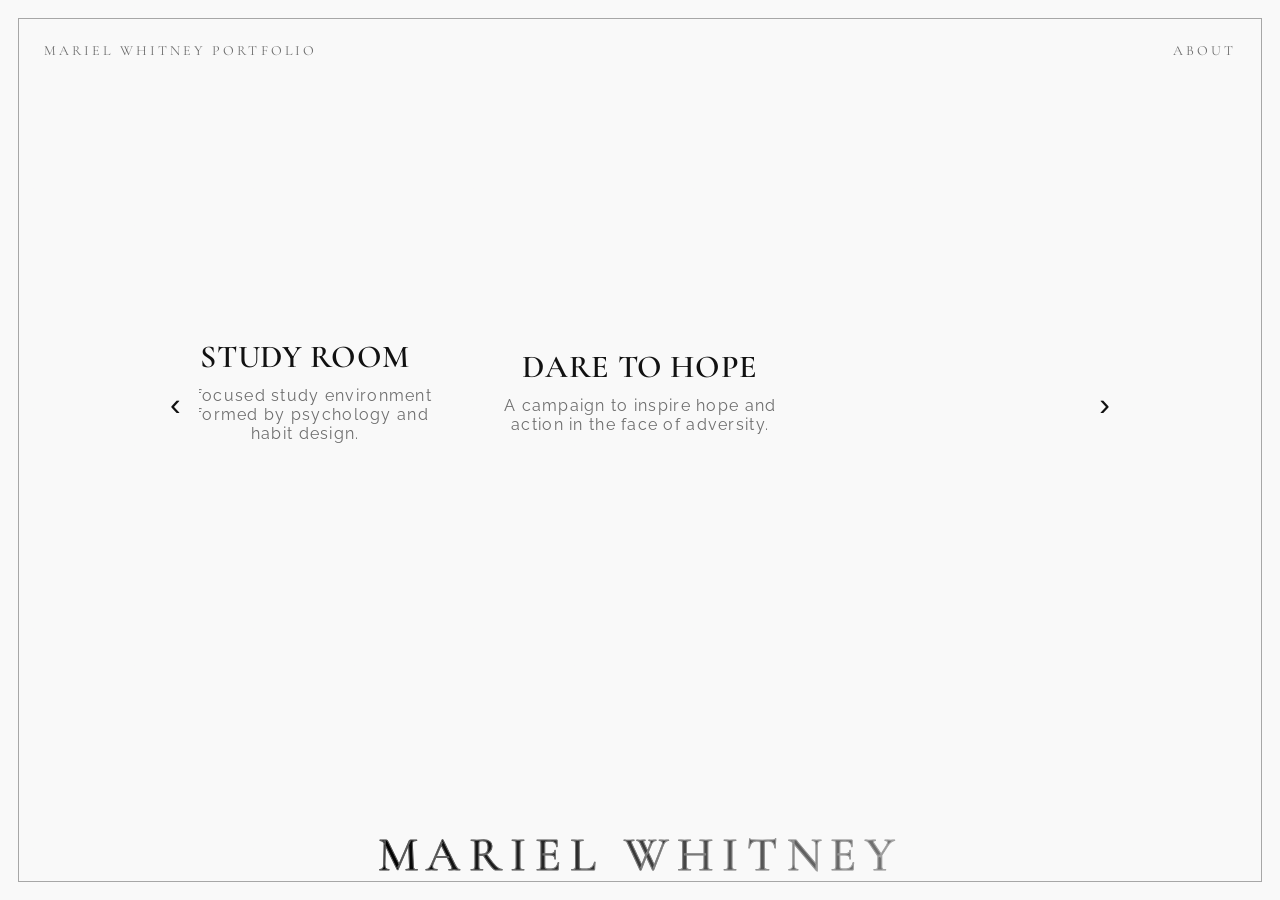
<file: index.html>
<!DOCTYPE html>
<html lang="en">
  <head>
    <meta charset="utf-8" />
    <meta name="viewport" content="width=device-width, initial-scale=1" />
    <link rel="preconnect" href="https://fonts.googleapis.com" />
    <link rel="preconnect" href="https://fonts.gstatic.com" crossorigin />
    <link
      href="https://fonts.googleapis.com/css2?family=Cormorant+Garamond:wght@400;500;600;700&family=Plus+Jakarta+Sans:wght@200;300;400;500;600&display=swap"
      rel="stylesheet"
    />
    <link rel="stylesheet" href="styles.css" />
    <title>Mariel — Portfolio</title>
    <style>
      :root {
        --bg: #fff;
        --fg: #111111;
        --muted: rgba(17, 17, 17, 0.6);
        --line: rgba(17, 17, 17, 0.2);
        --accent: #dfdfdf; 
        --font: ui-sans-serif, system-ui, -apple-system, Segoe UI, Roboto,
          Helvetica, Arial, "Apple Color Emoji", "Segoe UI Emoji";
      }
      * {
        box-sizing: border-box;
      }
      html,
      body {
        height: 100%;
      }
      body {
        margin: 0;
        background: var(--bg);
        color: var(--fg);
        overflow: hidden;
      }
      .bg {
        position: fixed;
        inset: 0;
        z-index: 0;
        overflow: hidden;
        height: 100vh;
      }
      .bg::after {
        content: "";
        position: absolute;
        inset: 0;
        pointer-events: none;
      }
      .bg-layer {
        position: absolute;
        inset: -4%;
        background-color: var(--bg);
        background-size: cover;
        background-position: center;
        transform: scale(1.03);
        opacity: 0;
        transition: opacity 550ms ease;
        will-change: transform, opacity;
        animation: breathe 7.5s ease-in-out infinite;
      }
      .bg-layer.is-visible {
        opacity: 1;
        filter: grayscale(10) contrast(0.95) brightness(1);
      }
      .bg-video {
        position: absolute;
        top: 50%;
        left: 50%;
        width: 100vw;
        height: 100vh;
        transform: translate(-50%, -50%) scale(1.12);
        object-fit: cover;
        filter: grayscale(10) contrast(.8) brightness(.8);
        opacity: 0;
        transition: opacity 550ms ease;
        pointer-events: none;
      }
      .bg-video.is-visible {
        opacity: 1;
      }
      @keyframes breathe {
        0% {
          transform: scale(1.03);
        }
        50% {
          transform: scale(1.08);
        }
        100% {
          transform: scale(1.03);
        }
      }
      @media (prefers-reduced-motion: reduce) {
        .bg-layer {
          animation: none;
        }
        .bg-layer {
          transition: none;
        }
      }
      .wrap {
        position: relative;
        z-index: 1;
        height: 100%;
        display: flex;
        flex-direction: column;
        padding: 26px 28px 18px;
        gap: 18px;
      }
      .left-meta {
        display: flex;
        flex-direction: column;
        gap: 8px;
        max-width: 820px;
      }
      .kicker {
        margin: 1rem;
        font-size: 12px;
        letter-spacing: 0.22em;
        text-transform: uppercase;
        color: var(--muted);
      }
      h1 {
        margin: 0;
        font-size: 22px;
        font-weight: 550;
        letter-spacing: 0.01em;
        line-height: 1.2;
      }
      .sub {
        margin: 0;
        color: var(--muted);
        max-width: 70ch;
        font-size: 14px;
        line-height: 1.6;
      }
      .about-btn {
        margin: 1rem;
        font-size: 12px;
        letter-spacing: 0.22em;
        text-transform: uppercase;
        color: var(--muted);
        text-decoration: none;
      }
      .about-btn:hover {
        color: rgba(17, 17, 17, 0.06);
      }
      main {
        flex: 1;
        display: flex;
        align-items: center;
        justify-content: flex-start;
        min-height: 0;
        padding-bottom: 100px;
      }
      .projects {
        width: min(960px, 100%);
        margin: 0 auto;
        padding: 32px 0;
      }
      .index-project-carousel {
        display: flex;
        align-items: center;
        justify-content: center;
      }
      .index-project-track {
        width: min(960px, 100%);
        margin: 0 auto;
        overflow-x: auto;
        overflow-y: hidden;
        scroll-snap-type: x mandatory;
        scroll-behavior: smooth;
        touch-action: pan-x;
      }
      .index-project-list {
        display: flex;
        width: 100%;
        gap: var(--index-project-gap, 10px);
        will-change: scroll-position;
        justify-content: flex-start;
         width: max-content;
      }
      .index-project {
        flex: 0 0 325px;
        min-height: 240px;
        padding: 35px 0px;
        display: flex;
        flex-direction: column;
        justify-content: center;
        text-decoration: none;
        color: inherit;
        border-left: 2px solid transparent;
        border-right: 2px solid transparent;
        text-align: center;
        transition: color 200ms ease;
        scroll-snap-align: center;
      }
      .index-project-title {
        font-family: "Cormorant Garamond", serif;
        font-weight: 600;
        font-size: 2rem;
        letter-spacing: 0.02em;
        margin: 0;
        text-decoration:none;
        overflow-wrap: anywhere;
        text-wrap: pretty;
        text-transform: uppercase;
        padding: 0;
      }
      .index-project-meta {
        font-size: 16px;
        letter-spacing: 0.08em;
        color: var(--muted);
        overflow-wrap: anywhere;
        text-wrap: pretty;
        padding: 0;
        margin-top: 10px;
      }
      .index-project-hint {
        margin-top: 0;
        font-size: 12px;
        font-style: italic;
        letter-spacing: 0.08em;
        color: var(--accent);
        opacity: 0;
        max-height: 0;
        overflow: hidden;
        transition: opacity 200ms ease, max-height 200ms ease;
      }
      .index-project:hover .index-project-title,
      .index-project:focus-visible .index-project-title {
        font-size: 2.1rem;
        text-decoration: none;
        text-underline-offset: 6px;
        color: #fff;
        text-shadow: 0 6px 16px rgba(0, 0, 0, 0.35);
      }
      .index-project:hover .index-project-meta,
      .index-project:focus-visible .index-project-meta {
        color: #fff;
        font-size: 17px;
        text-shadow: 0 4px 12px rgba(0, 0, 0, 0.3);
      }
      .index-project:focus-visible {
        box-shadow: 0 0 0 3px rgba(124, 92, 255, 0.35);
        border-radius: 8px;
      }
      .index-project-arrow {
        appearance: none;
        border: none;
        background: transparent;
        color: var(--fg);
        font-size: 32px;
        cursor: pointer;
        padding: 8px 10px;
        line-height: 1;
        transition: transform 150ms ease;
      }
      .index-project-arrow.is-prev {
        margin-right: 8px;
      }
      .index-project-arrow:not(.is-prev) {
        margin-left: 8px;
      }
      .index-project-arrow:hover {
        transform: translateX(4px);
      }
      .index-project-arrow.is-prev:hover {
        transform: translateX(-4px);
      }
      .index-project-arrow:focus-visible {
        outline: 2px solid rgba(124, 92, 255, 0.5);
        border-radius: 6px;
      }
      footer {
        display: flex;
        justify-content: center;
        padding-top: 6px;
        color: var(--muted);
        font-size: 12px;
        letter-spacing: 0.22em;
        text-transform: uppercase;
        user-select: none;
      }
      .brand {
       text-transform: uppercase;
        position: fixed;
        left: 50%;
        bottom: 16px;
        transform: translateX(-50%);
        font-size: 3rem;
        letter-spacing: 0.18em;
        color: rgba(17, 17, 17, 0.85);
        z-index: 2;
        font-family: "Cormorant Garamond", serif;
        font-weight: 300;
        font-style: normal;
        transition: filter 200ms ease;
      }
      .brand-link {
        color: inherit;
        text-decoration: none;
        display: inline-block;
        transition: color 200ms ease;
      }
      .brand-link:hover {
        color: var(--accent);
        font-weight: 700;
      }
      .brand-link:focus-visible {
        outline: 2px solid rgba(124, 92, 255, 0.6);
        border-radius: 6px;
        outline-offset: 4px;
      }
      .brand:hover {
        filter: invert(1);
      }
      .name-shift {
        display: inline-block;
        font-weight: 500;
        background: linear-gradient(90deg, #000, #777, #fff, #777, #000);
        background-size: 400% 100%;
        -webkit-background-clip: text;
        background-clip: text;
        color: transparent;
        -webkit-text-stroke: 1px rgba(255, 255, 255, 0.35);
        animation: nameShift 15s ease-in-out infinite;
      }
      @keyframes nameShift {
        0% {
          background-position: 0% 50%;
        }
        50% {
          background-position: 100% 50%;
        }
        100% {
          background-position: 0% 50%;
        }
      }
      @media (max-width: 640px) {
        body {
          overflow: auto;
        }
        .wrap {
          padding: 18px 16px calc(96px + env(safe-area-inset-bottom));
        }
        main {
          align-items: center;
          justify-content: center;
          padding-bottom: 0;
        }
        .index-project-carousel {
          flex-direction: column;
          gap: 14px;
          position: relative;
          height: 100%;
        }
        .index-project-track {
          width: 100%;
          overflow-x: hidden;
          overflow-y: auto;
          scroll-snap-type: y mandatory;
          touch-action: pan-y;
        }
        .index-project-arrow {
          transform: none;
        }
        .index-project-arrow.is-prev {
          transform: rotate(90deg);
          display: none;
        }
        .index-project-arrow:not(.is-prev) {
          transform: rotate(90deg);
          display: none;
        }
        .index-project-arrow:hover {
          transform: none;
        }
        .index-project-arrow.is-prev:hover {
          transform: rotate(90deg);
        }
        .index-project-arrow:not(.is-prev):hover {
          transform: rotate(90deg);
        }
        .index-project-list {
          flex-direction: column;
          gap: 0;
          width: 100%;
        }
        .index-project {
          flex: 0 0 100%;
          min-height: 180px;
          border: none;
          margin: 0 auto;
        }
        .index-project.show-hint .index-project-hint {
          opacity: 1;
          max-height: 40px;
        }
        .brand {
          font-size: clamp(2rem, 8vw, 5rem);
          letter-spacing: 0.1em;
          white-space: nowrap;
        }
        .projects {
          padding: 0;
        }
      }
      .noise {
        pointer-events: none;
        position: fixed;
        inset: 0;
        z-index: 1;
        opacity: 0.06;
        mix-blend-mode: overlay;
        background-image: url("data:image/svg+xml,%3Csvg xmlns='http://www.w3.org/2000/svg' width='220' height='220'%3E%3Cfilter id='n'%3E%3CfeTurbulence type='fractalNoise' baseFrequency='.9' numOctaves='2' stitchTiles='stitch'/%3E%3C/filter%3E%3Crect width='220' height='220' filter='url(%23n)' opacity='.55'/%3E%3C/svg%3E");
      }
      .border-frame {
        pointer-events: none;
        position: fixed;
        inset: 18px;
        border: 1.5px solid rgba(17, 17, 17, 0.35);
        z-index: 4;
        transition: border-color 200ms ease;
      }
      .border-frame.is-light {
        border-color: #ffffff;
      }
    </style>
  </head>
  <body>
    <div class="bg" aria-hidden="true">
      <div class="bg-layer is-visible" id="bgA"></div>
      <div class="bg-layer" id="bgB"></div>
      <video class="bg-video" id="bgVideo" muted playsinline loop></video>
    </div>
    <div class="noise" aria-hidden="true"></div>
    <div class="border-frame" aria-hidden="true"></div>
    <div class="wrap">
      <header>
        <a href="index.html">Mariel Whitney Portfolio</a>
        <a href="about.html">About</a>
      </header>
      <main>
        <nav class="projects" aria-label="Projects">
          <div class="index-project-carousel">
            <button
              class="index-project-arrow is-prev"
              type="button"
              id="projectsPrev"
              aria-label="Previous projects">
              <span aria-hidden="true">‹</span>
            </button>
            <div class="index-project-track">
  <div class="index-project-list">
   
    <a
      class="index-project"
      href="dare-to-hope.html"
      data-bg="beach-group-run.jpg"
    >
      <p class="index-project-title">Dare To Hope</p>
      <p class="index-project-meta">
        A campaign to inspire hope and action in the face of adversity.
      </p>
      <p class="index-project-hint">(double click to learn more)</p>
    </a>

     <a
      class="index-project"
      href="haworth.html"
      data-bg="haworth-hotel.png"
    >
      <p class="index-project-title">Haworth Hotel</p>
      <p class="index-project-meta">
        A redesign to improve user experience and modernize the look and feel.
      </p>
      <p class="index-project-hint">(double click to learn more)</p>
    </a>
      <a
      class="index-project"
      href="ticket.html"
      data-bg="ticket.jpg"
    >
      <p class="index-project-title">Tickets</p>
      <p class="index-project-meta">
        Redesigning the ticketing experience for clarity and ease of use.
      </p>
      <p class="index-project-hint">(double click to learn more)</p>
    </a>
    
    <a class="index-project" href="anchor.html" data-bg="anchor-hp.png">
      <p class="index-project-title">The Anchor</p>
       <p class="index-project-meta">
      Simplified and improved site experience for articles newsletter content.
      </p>
      <p class="index-project-hint">(double click to learn more)</p>
    </a>
    <a
      class="index-project"
      href="stats.html"
      data-bg="https://images.unsplash.com/photo-1484417894907-623942c8ee29?q=80&w=2532&auto=format&fit=crop"
    >
      <p class="index-project-title">Statistics</p>
      <p class="index-project-meta">
        Organizing historical athletic data into clear, readable tables.
      </p>
      <p class="index-project-hint">(double click to learn more)</p>
    </a>
    <a
      class="index-project"
      href="magazine.html"
      data-bg="magazine.png"
    >
      <p class="index-project-title">Magazine</p>
      <p class="index-project-meta">
        Translating a print feature into a responsive web experience.
      </p>
      <p class="index-project-hint">(double click to learn more)</p>
    </a>
    <a
      class="index-project"
      href="object.html"
      data-bg="boat.mp4"
    >
      <p class="index-project-title">Object Customizer</p>
      <p class="index-project-meta">
        Real-time customization within a physics-driven environment.
      </p>
      <p class="index-project-hint">(double click to learn more)</p>
    </a>
    <a
      class="index-project"
      href="paint.html"
      data-bg="splat.mp4"
    >
      <p class="index-project-title">Paint Interaction</p>
      <p class="index-project-meta">
        Expressive creation shaped by force, collision, and gravity.
      </p>
      <p class="index-project-hint">(double click to learn more)</p>
    </a>
    <a
      class="index-project"
      href="hope.html"
      data-bg="hope.jpg"
    >
      <p class="index-project-title">Hope.edu</p>
      <p class="index-project-meta">
        Improving layout, navigation, and content clarity across the site.
      </p>
      <p class="index-project-hint">(double click to learn more)</p>
    </a>
     <a
      class="index-project"
      href="fp.html"
      data-bg="fp-ss.png"
    >
      <p class="index-project-title">Font Playground</p>
      <p class="index-project-meta">
        Experiment with typography and color combinations in real time.
      </p>
      <p class="index-project-hint">(double click to learn more)</p>
    </a>
     <a
      class="index-project"
      href="sr.html"
      //href="https://webdesign.hope.edu/mariel.domnenko/labs/project/home.html"
      data-bg="sr.png"
    >
      <p class="index-project-title">Study Room</p>
      <p class="index-project-meta">
        A focused study environment informed by psychology and habit design.
      </p>
      <p class="index-project-hint">(double click to learn more)</p>
    </a>
  </div>
</div>
            <button
              class="index-project-arrow"
              type="button"
              id="projectsNext"
              aria-label="Next projects"
            >
              <span aria-hidden="true">›</span>
            </button>
          </div>
        </nav>
      </main>
    </div>
    <div class="brand" aria-label="Brand">
      <span class="name-shift">
      <a class="brand-link" href="about.html" aria-label="About Mariel">
        Mariel
      </a>
      Whitney
      </span>
    </div>
   <script>
  // ---- Background crossfade swapper ----
  const bgA = document.getElementById("bgA");
  const bgB = document.getElementById("bgB");
  const bgVideo = document.getElementById("bgVideo");
  const projectTrack = document.querySelector(".index-project-track");
  const projectList = document.querySelector(".index-project-list");
  const prevBtn = document.getElementById("projectsPrev");
  const nextBtn = document.getElementById("projectsNext");
  const borderFrame = document.querySelector(".border-frame");
  const projects = projectList
    ? Array.from(projectList.children).filter((child) =>
        child.classList.contains("index-project")
      )
    : [];
  let allSlides = projects;
  let hasClones = false;
  let showingA = true;
  let slideIndex = 0;
  let activeProject = null;
  let activeObserver = null;
  let lastTapTarget = null;
  let lastTapTime = 0;
  const DOUBLE_TAP_MS = 400;
  let scrollEndTimer = null;
  let loopJumpTimer = null;
  let isTouching = false;
  let touchStartY = 0;
  let touchDeltaY = 0;
  const SWIPE_THRESHOLD = 40;
  function isVideoUrl(url) {
    return typeof url === "string" && url.toLowerCase().endsWith(".mp4");
  }
  function setBackground(url) {
    if (!url) return;
    if (isVideoUrl(url) && bgVideo) {
      bgVideo.src = url;
      bgVideo.classList.add("is-visible");
      bgA.classList.remove("is-visible");
      bgB.classList.remove("is-visible");
      bgVideo.play().catch(() => {});
      return;
    }
    if (bgVideo) {
      bgVideo.pause();
      bgVideo.removeAttribute("src");
      bgVideo.load();
      bgVideo.classList.remove("is-visible");
    }
    const next = showingA ? bgB : bgA;
    const current = showingA ? bgA : bgB;
    next.style.backgroundImage = `url("${url}")`;
    next.classList.add("is-visible");
    current.classList.remove("is-visible");
    showingA = !showingA;
  }
  function resetBackground() {
    bgA.style.backgroundImage = "";
    bgB.style.backgroundImage = "";
    bgA.classList.add("is-visible");
    bgB.classList.remove("is-visible");
    showingA = true;
    if (bgVideo) {
      bgVideo.pause();
      bgVideo.removeAttribute("src");
      bgVideo.load();
      bgVideo.classList.remove("is-visible");
    }
  }
  function setFrameHighlight(isActive) {
    borderFrame?.classList.toggle("is-light", isActive);
  }
  function isMobileView() {
    return window.matchMedia("(max-width: 640px)").matches;
  }
  function activateProject(link) {
    const url = link?.dataset?.bg;
    if (!url) return;
    activeProject = link;
    setBackground(url);
    setFrameHighlight(true);
  }
  function deactivateProject() {
    activeProject = null;
    resetBackground();
    setFrameHighlight(false);
  }
  function showMobileHint(link) {
    if (!isMobileView()) return;
    projects.forEach((project) => project.classList.remove("show-hint"));
    link.classList.add("show-hint");
  }
  function updateFocusStates() {
    projects.forEach((project, idx) => {
      project.tabIndex = idx === slideIndex ? 0 : -1;
    });
  }
  function updateTrackSize() {
    if (!projectTrack || !projects.length) return;
    const active = projects[slideIndex];
    if (!active) return;
    projectTrack.style.height = `${active.offsetHeight}px`;
  }
  function getScrollOffsetForDisplayIndex(displayIndex) {
    const slide = allSlides[displayIndex];
    if (!projectTrack || !slide) return 0;
    if (isMobileView()) {
      const slideCenter = slide.offsetTop + slide.offsetHeight / 2;
      return Math.max(0, slideCenter - projectTrack.clientHeight / 2);
    }
    const slideCenter = slide.offsetLeft + slide.offsetWidth / 2;
    return Math.max(0, slideCenter - projectTrack.clientWidth / 2);
  }
  function getClosestDisplayIndex() {
    if (!projectTrack || !allSlides.length) return 0;
    const viewportCenter = isMobileView()
      ? projectTrack.scrollTop + projectTrack.clientHeight / 2
      : projectTrack.scrollLeft + projectTrack.clientWidth / 2;
    let closestIndex = 0;
    let closestDistance = Infinity;
    allSlides.forEach((slide, idx) => {
      const slideCenter = isMobileView()
        ? slide.offsetTop + slide.offsetHeight / 2
        : slide.offsetLeft + slide.offsetWidth / 2;
      const distance = Math.abs(slideCenter - viewportCenter);
      if (distance < closestDistance) {
        closestDistance = distance;
        closestIndex = idx;
      }
    });
    return closestIndex;
  }
  function jumpToDisplayIndex(displayIndex) {
    if (!projectTrack) return;
    const previous = projectTrack.style.scrollBehavior;
    projectTrack.style.scrollBehavior = "auto";
    const offset = getScrollOffsetForDisplayIndex(displayIndex);
    if (isMobileView()) projectTrack.scrollTop = offset;
    else projectTrack.scrollLeft = offset;
    projectTrack.style.scrollBehavior = previous;
  }
  function finishPendingLoopJump() {
    if (!loopJumpTimer) return;
    window.clearTimeout(loopJumpTimer);
    loopJumpTimer = null;
    if (scrollEndTimer) {
      window.clearTimeout(scrollEndTimer);
      scrollEndTimer = null;
    }
    jumpToDisplayIndex(getDisplayIndexForSlide(slideIndex));
  }
  function getDisplayIndexForSlide(index) {
    return hasClones ? index + 1 : index;
  }
  function setupClones() {
    if (!projectList || projects.length < 2) return;
    if (hasClones) return;
    const firstClone = projects[0].cloneNode(true);
    const lastClone = projects[projects.length - 1].cloneNode(true);
    firstClone.dataset.clone = "true";
    lastClone.dataset.clone = "true";
    firstClone.setAttribute("aria-hidden", "true");
    lastClone.setAttribute("aria-hidden", "true");
    firstClone.tabIndex = -1;
    lastClone.tabIndex = -1;
    projectList.appendChild(firstClone);
    projectList.insertBefore(lastClone, projectList.firstChild);
    allSlides = Array.from(projectList.children);
    hasClones = true;
  }
  function setActiveCard() {
    projects.forEach((project, idx) => {
      project.classList.toggle("is-active", idx === slideIndex);
    });
    updateTrackSize();
    updateFocusStates();
    const active = projects[slideIndex];
    if (active && "ResizeObserver" in window) {
      activeObserver?.disconnect();
      activeObserver = new ResizeObserver(() => {
        if (projects[slideIndex] === active) updateTrackSize();
      });
      activeObserver.observe(active);
    }
  }
  function goToSlide(targetIndex) {
    if (!projectList || !projects.length) return;
    finishPendingLoopJump();
    const maxIndex = Math.max(projects.length - 1, 0);
    let displayIndex;
    if (hasClones && projects.length > 1) {
      if (targetIndex > maxIndex) {
        slideIndex = 0;
        displayIndex = projects.length + 1; // END CLONE
      } else if (targetIndex < 0) {
        slideIndex = maxIndex;
        displayIndex = 0; // START CLONE
      } else {
        slideIndex = targetIndex;
        displayIndex = getDisplayIndexForSlide(slideIndex);
      }
      setActiveCard();
    } else {
      if (targetIndex > maxIndex) slideIndex = 0;
      else if (targetIndex < 0) slideIndex = maxIndex;
      else slideIndex = targetIndex;
      displayIndex = getDisplayIndexForSlide(slideIndex);
      setActiveCard();
    }
    const offset = getScrollOffsetForDisplayIndex(displayIndex);
    if (isMobileView()) projectTrack.scrollTo({ top: offset, behavior: "smooth" });
    else projectTrack.scrollTo({ left: offset, behavior: "smooth" });
    scheduleLoopJump(targetIndex, maxIndex);
  }
  prevBtn?.addEventListener("click", () => {
    const maxIndex = projects.length - 1;
    goToSlide(slideIndex <= 0 ? maxIndex : slideIndex - 1);
  });
  nextBtn?.addEventListener("click", () => {
    const maxIndex = projects.length - 1;
    goToSlide(slideIndex >= maxIndex ? 0 : slideIndex + 1);
  });
  setupClones();
  goToSlide(0);
  projectTrack?.addEventListener("scroll", () => {
    if (!projectTrack) return;
    if (loopJumpTimer) return;
    if (scrollEndTimer) window.clearTimeout(scrollEndTimer);
    scrollEndTimer = window.setTimeout(() => {
      const displayIndex = getClosestDisplayIndex();
      if (hasClones && allSlides.length > 1) {
        if (loopJumpTimer) {
          window.clearTimeout(loopJumpTimer);
          loopJumpTimer = null;
        }
        if (displayIndex === 0) {
          slideIndex = projects.length - 1;
          jumpToDisplayIndex(getDisplayIndexForSlide(slideIndex));
        } else if (displayIndex === allSlides.length - 1) {
          slideIndex = 0;
          jumpToDisplayIndex(getDisplayIndexForSlide(slideIndex));
        } else {
          slideIndex = displayIndex - 1;
        }
      } else {
        slideIndex = displayIndex;
      }
      setActiveCard();
    }, 80);
  });
  function scheduleLoopJump(targetIndex, maxIndex) {
    if (!hasClones || projects.length < 2) return;
    if (targetIndex >= 0 && targetIndex <= maxIndex) return;
    if (loopJumpTimer) window.clearTimeout(loopJumpTimer);
    if (scrollEndTimer) {
      window.clearTimeout(scrollEndTimer);
      scrollEndTimer = null;
    }
    loopJumpTimer = window.setTimeout(() => {
      slideIndex = targetIndex > maxIndex ? 0 : maxIndex;
      setActiveCard();
      jumpToDisplayIndex(getDisplayIndexForSlide(slideIndex));
      loopJumpTimer = null;
    }, 360);
  }
  projectTrack?.addEventListener("touchstart", (event) => {
    if (!isMobileView()) return;
    if (event.touches.length !== 1) return;
    isTouching = true;
    touchStartY = event.touches[0].clientY;
    touchDeltaY = 0;
  });
  projectTrack?.addEventListener(
    "touchmove",
    (event) => {
      if (!isTouching || !isMobileView()) return;
      touchDeltaY = event.touches[0].clientY - touchStartY;
      if (Math.abs(touchDeltaY) > 10) event.preventDefault();
    },
    { passive: false }
  );
  projectTrack?.addEventListener("touchend", () => {
    if (!isTouching) return;
    isTouching = false;
    if (touchDeltaY < -SWIPE_THRESHOLD) goToSlide(slideIndex + 1);
    else if (touchDeltaY > SWIPE_THRESHOLD) goToSlide(slideIndex - 1);
    touchDeltaY = 0;
  });
  projects.forEach((link) => {
    const url = link.dataset.bg;
    if (!url) return;
    link.addEventListener("mouseenter", () => activateProject(link));
    link.addEventListener("focus", () => activateProject(link));
    link.addEventListener("mouseleave", deactivateProject);
    link.addEventListener("blur", deactivateProject);
    link.addEventListener("click", (event) => {
      if (!isMobileView()) return;

      const now = Date.now();
      const isSameTarget = lastTapTarget === link;
      const isDoubleTap = isSameTarget && now - lastTapTime <= DOUBLE_TAP_MS;

      if (isDoubleTap) {
        lastTapTarget = null;
        lastTapTime = 0;
        return;
      }

      event.preventDefault();
      activateProject(link);
      showMobileHint(link);
      lastTapTarget = link;
      lastTapTime = now;
    });
      });
      window.addEventListener("resize", () => {
        goToSlide(slideIndex);
        if (!isMobileView()) {
          projects.forEach((project) => project.classList.remove("show-hint"));
        }
      });
</script>
    <script src="script.js"></script>
  </body>
</html>
</file>
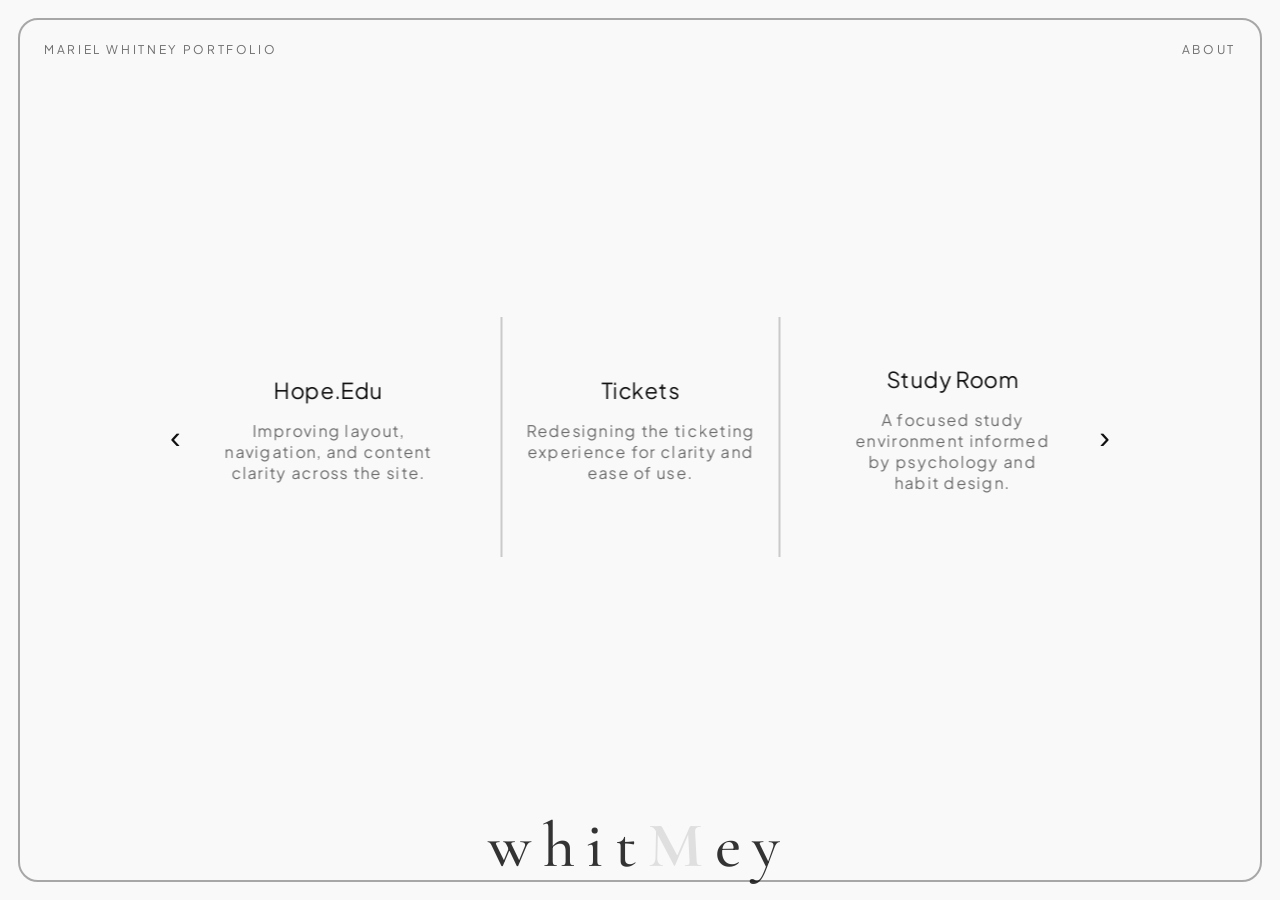
<file: backup.html>
<!DOCTYPE html>
<html lang="en">
  <head>
    <meta charset="utf-8" />
    <meta name="viewport" content="width=device-width, initial-scale=1" />
    <link rel="preconnect" href="https://fonts.googleapis.com" />
    <link rel="preconnect" href="https://fonts.gstatic.com" crossorigin />
    <link
      href="https://fonts.googleapis.com/css2?family=Cormorant+Garamond:wght@400;500;600;700&family=Plus+Jakarta+Sans:wght@200;300;400;500;600&display=swap"
      rel="stylesheet"
    />
    <title>whitMey — Portfolio</title>
    <style>
      :root {
        --bg: #fff;
        --fg: #111111;
        --muted: rgba(17, 17, 17, 0.6);
        --line: rgba(17, 17, 17, 0.2);
        --accent: #dfdfdf; /* color for the M */
        --font: ui-sans-serif, system-ui, -apple-system, Segoe UI, Roboto,
          Helvetica, Arial, "Apple Color Emoji", "Segoe UI Emoji";
      }

      * {
        box-sizing: border-box;
      }
      html,
      body {
        height: 100%;
      }
      body {
        margin: 0;
        background: var(--bg);
        color: var(--fg);
        font-family: var(--font);
        overflow: hidden;
        font-family: "Plus Jakarta Sans", sans-serif;
      }

      /* --- FULLSCREEN BACKGROUND LAYERS --- */
      .bg {
        position: fixed;
        inset: 0;
        z-index: 0;
        overflow: hidden;
        height: 100vh;
      }
      .bg::after {
        content: "";
        position: absolute;
        inset: 0;
        /* background: radial-gradient(
          60% 60% at 50% 40%,
          rgba(255, 255, 255, 0.4),
          rgba(255, 255, 255, 0.85)
        ); */
        pointer-events: none;
      }

      .bg-layer {
        position: absolute;
        inset: -4%;
        background-color: var(--bg);
        background-size: cover;
        background-position: center;
        
        transform: scale(1.03);
        opacity: 0;
        transition: opacity 550ms ease;
        will-change: transform, opacity;
        animation: breathe 7.5s ease-in-out infinite;
      }
      .bg-layer.is-visible {
        opacity: 1;
        filter: grayscale(10) contrast(0.95) brightness(1);
      }

      .bg-video {
        position: absolute;
        top: 50%;
        left: 50%;
        width: 100vw;
        height: 100vh;
        transform: translate(-50%, -50%) scale(1.12);
        object-fit: cover;
        filter: grayscale(10) contrast(.8) brightness(.8);
        opacity: 0;
        transition: opacity 550ms ease;
        pointer-events: none;
      }
      .bg-video.is-visible {
        opacity: 1;
      }

      @keyframes breathe {
        0% {
          transform: scale(1.03);
        }
        50% {
          transform: scale(1.08);
        }
        100% {
          transform: scale(1.03);
        }
      }

      @media (prefers-reduced-motion: reduce) {
        .bg-layer {
          animation: none;
        }
        .bg-layer {
          transition: none;
        }
      }

      /* --- LAYOUT --- */
      .wrap {
        position: relative;
        z-index: 1;
        height: 100%;
        display: flex;
        flex-direction: column;
        padding: 26px 28px 18px;
        gap: 18px;
      }

      header {
        display: flex;
        align-items: flex-start;
        justify-content: space-between;
        gap: 16px;
      }

      .left-meta {
        display: flex;
        flex-direction: column;
        gap: 8px;
        max-width: 820px;
      }

      .kicker {
        margin: 1rem;
        font-size: 12px;
        letter-spacing: 0.22em;
        text-transform: uppercase;
        color: var(--muted);
      }
      h1 {
        margin: 0;
        font-size: 22px;
        font-weight: 550;
        letter-spacing: 0.01em;
        line-height: 1.2;
      }
      .sub {
        margin: 0;
        color: var(--muted);
        max-width: 70ch;
        font-size: 14px;
        line-height: 1.6;
      }

      .about-btn {
        margin: 1rem;
        font-size: 12px;
        letter-spacing: 0.22em;
        text-transform: uppercase;
        color: var(--muted);
        text-decoration: none;
      }
      .about-btn:hover {
        color: rgba(17, 17, 17, 0.06);
      }

      main {
        flex: 1;
        display: flex;
        align-items: center;
        justify-content: flex-start;
        min-height: 0;
        padding-bottom: 100px;
      }

      /* --- PROJECT LIST --- */
      .projects {
        width: min(960px, 100%);
        margin: 0 auto;
        padding: 32px 0;
      }

      .project-carousel {
        display: flex;
        align-items: center;
        justify-content: center;
        gap: 18px;
      }

      .project-track {
        width: min(960px, 100%);
        margin: 0 auto;
        overflow: hidden;
      }

      .project-list {
        display: flex;
        width: 100%;
        gap: var(--project-gap, 32px);
        transition: transform 480ms ease;
        will-change: transform;
        justify-content: flex-start;
      }
      .project-list.is-jumping {
        transition: none;
      }

      .project {
        flex: 0 0 280px;
        min-height: 240px;
        padding: 32px 20px;
        display: flex;
        flex-direction: column;
        justify-content: center;
        text-decoration: none;
        color: inherit;
        border-left: 2px solid transparent;
        border-right: 2px solid transparent;
        text-align: center;
        transition: color 200ms ease;
      }

      .project.is-active {
        border-left-color: var(--line);
        border-right-color: var(--line);
      }
      .project[data-clone="true"] {
        pointer-events: none;
      }

      .project-title {
        font-size: 22px;
        letter-spacing: 0.02em;
        margin: 0;
        text-decoration: none;
        text-transform: capitalize;
        overflow-wrap: anywhere;
        text-wrap: pretty;
      }
      .project-meta {
        font-size: 16px;
        letter-spacing: 0.08em;
        color: var(--muted);
        overflow-wrap: anywhere;
        text-wrap: pretty;
      }

      .project:hover .project-title,
      .project:focus-visible .project-title {
        font-size: 26px;
        text-decoration: none;
        text-underline-offset: 6px;
        color: #fff;
        text-shadow: 0 6px 16px rgba(0, 0, 0, 0.35);
      }
      .project:hover .project-meta,
      .project:focus-visible .project-meta {
        color: #fff;
        font-size: 18px;
        text-shadow: 0 4px 12px rgba(0, 0, 0, 0.3);
      }

      .project:focus-visible {
        box-shadow: 0 0 0 3px rgba(124, 92, 255, 0.35);
        border-radius: 8px;
      }

      .project-arrow {
        appearance: none;
        border: none;
        background: transparent;
        color: var(--fg);
        font-size: 32px;
        cursor: pointer;
        padding: 8px 10px;
        line-height: 1;
        transition: transform 150ms ease;
      }
      .project-arrow:hover {
        transform: translateX(4px);
      }
      .project-arrow.is-prev:hover {
        transform: translateX(-4px);
      }
      .project-arrow:focus-visible {
        outline: 2px solid rgba(124, 92, 255, 0.5);
        border-radius: 6px;
      }

      footer {
        display: flex;
        justify-content: center;
        padding-top: 6px;
        color: var(--muted);
        font-size: 12px;
        letter-spacing: 0.22em;
        text-transform: uppercase;
        user-select: none;
      }
      .brand {
        position: fixed;
        left: 50%;
        bottom: 16px;
        transform: translateX(-50%);
        font-size: 4rem;
        letter-spacing: 0.18em;
        text-transform: none;
        color: rgba(17, 17, 17, 0.85);
        z-index: 2;
        font-family: "Cormorant Garamond", serif;
        font-weight: 500;
        font-style: normal;
        transition: filter 200ms ease;
      }
      .brand .m {
        color: var(--accent);
        font-weight: 700;
        text-decoration: none;
        display: inline-block;
      }
      .brand .m:focus-visible {
        outline: 2px solid rgba(124, 92, 255, 0.6);
        border-radius: 6px;
        outline-offset: 4px;
      }
      .brand .m:hover {
        text-decoration: none;
      }
      .brand:hover {
        filter: invert(1);
      }

      /* small screens */
      @media (max-width: 640px) {
        body {
          overflow: auto;
        }
        .wrap {
          padding: 18px 16px 80px;
        }
        main {
          align-items: center;
          padding-bottom: 0;
        }
        .project-carousel {
          flex-direction: column;
          gap: 16px;
          position: relative;
        }
        .project-track {
          width: 100%;
        }
        .project-arrow {
          transform: none;
        }
        .project-arrow.is-prev {
          transform: rotate(90deg);
        }
        .project-arrow:not(.is-prev) {
          transform: rotate(90deg);
        }
        .project-arrow:hover {
          transform: none;
        }
        .project-arrow.is-prev:hover {
          transform: rotate(90deg);
        }
        .project-arrow:not(.is-prev):hover {
          transform: rotate(90deg);
        }
        .project-list {
          flex-direction: column;
          gap: 0;
        }
        .project {
          flex: 0 0 100%;
          min-height: 180px;
          border: none;
        }
        .brand {
          bottom: 10px;
          font-size: clamp(3.8rem, 9vw, 5rem);
          letter-spacing: 0.1em;
          white-space: nowrap;
        }
        .projects {
          padding: 1rem;
        }
      }

      /* Optional: subtle “noise” look */
      .noise {
        pointer-events: none;
        position: fixed;
        inset: 0;
        z-index: 1;
        opacity: 0.06;
        mix-blend-mode: overlay;
        background-image: url("data:image/svg+xml,%3Csvg xmlns='http://www.w3.org/2000/svg' width='220' height='220'%3E%3Cfilter id='n'%3E%3CfeTurbulence type='fractalNoise' baseFrequency='.9' numOctaves='2' stitchTiles='stitch'/%3E%3C/filter%3E%3Crect width='220' height='220' filter='url(%23n)' opacity='.55'/%3E%3C/svg%3E");
      }

      .border-frame {
        pointer-events: none;
        position: fixed;
        inset: 18px;
        border: 2px solid rgba(17, 17, 17, 0.35);
        border-radius: 20px;
        z-index: 4;
        transition: border-color 200ms ease;
      }
      .border-frame.is-light {
        border-color: #ffffff;
      }
    </style>
  </head>

  <body>
    <!-- Background (two layers for crossfade) -->
    <div class="bg" aria-hidden="true">
      <div class="bg-layer is-visible" id="bgA"></div>
      <div class="bg-layer" id="bgB"></div>
      <video class="bg-video" id="bgVideo" muted playsinline loop></video>
    </div>
    <div class="noise" aria-hidden="true"></div>
    <div class="border-frame" aria-hidden="true"></div>

    <div class="wrap">
      <header>
        <div class="left-meta">
          <div class="kicker">Mariel Whitney Portfolio</div>
        </div>

        <a class="about-btn" id="aboutBtn" href="about.html">About</a>
      </header>

      <main>
        <nav class="projects" aria-label="Projects">
          <div class="project-carousel">
            <button
              class="project-arrow is-prev"
              type="button"
              id="projectsPrev"
              aria-label="Previous projects"
            >
              <span aria-hidden="true">‹</span>
            </button>
            <div class="project-track">
  <div class="project-list">

    <a
      class="project"
      href="https://hope.edu/landing/basketball/tickets/index.html"
      data-bg="ticket.jpg"
    >
      <p class="project-title">Tickets</p>
      <p class="project-meta">
        Redesigning the ticketing experience for clarity and ease of use.
      </p>
    </a>

    <a
      class="project"
      href="https://webdesign.hope.edu/mariel.domnenko/labs/project/home.html"
      data-bg="sr.png"
    >
      <p class="project-title">Study Room</p>
      <p class="project-meta">
        A focused study environment informed by psychology and habit design.
      </p>
    </a>

    <a
      class="project"
      href="https://athletics.hope.edu/sports/football/stats"
      data-bg="https://images.unsplash.com/photo-1484417894907-623942c8ee29?q=80&w=2532&auto=format&fit=crop"
    >
      <p class="project-title">Statistics</p>
      <p class="project-meta">
        Organizing historical athletic data into clear, readable tables.
      </p>
    </a>

    <a
      class="project"
      href="https://magazine.hope.edu/"
      data-bg="magazine.png"
    >
      <p class="project-title">Magazine</p>
      <p class="project-meta">
        Translating a print feature into a responsive web experience.
      </p>
    </a>

    <a
      class="project"
      href="#"
      data-bg="boat.mp4"
    >
      <p class="project-title">Object Customizer</p>
      <p class="project-meta">
        Real-time customization within a physics-driven environment.
      </p>
    </a>

    <a
      class="project"
      href="#"
      data-bg="splat.mp4"
    >
      <p class="project-title">Paint Interaction</p>
      <p class="project-meta">
        Expressive creation shaped by force, collision, and gravity.
      </p>
    </a>

    <a
      class="project"
      href="#"
      data-bg="anchor.png"
    >
      <p class="project-title">Hope.edu</p>
      <p class="project-meta">
        Improving layout, navigation, and content clarity across the site.
      </p>
    </a>

  </div>
</div>

            <button
              class="project-arrow"
              type="button"
              id="projectsNext"
              aria-label="Next projects"
            >
              <span aria-hidden="true">›</span>
            </button>
          </div>
        </nav>
      </main>
    </div>

    <div class="brand" aria-label="Brand">
      whit<a class="m" href="about.html" aria-label="About whitmey">M</a>ey
    </div>

    <script>
      // ---- Background crossfade swapper ----
      const bgA = document.getElementById("bgA");
      const bgB = document.getElementById("bgB");
      const bgVideo = document.getElementById("bgVideo");
      const projectTrack = document.querySelector(".project-track");
      const projectList = document.querySelector(".project-list");
      const prevBtn = document.getElementById("projectsPrev");
      const nextBtn = document.getElementById("projectsNext");
      const borderFrame = document.querySelector(".border-frame");
      const projects = projectList ? Array.from(projectList.children) : [];
      let allSlides = projects;
      let hasClones = false;
      let showingA = true;
      let slideIndex = 0;
      let activeProject = null;
      let pendingSnapIndex = null;
      let activeObserver = null;
      let lastTapTarget = null;
      let lastTapTime = 0;
      const DOUBLE_TAP_MS = 400;

      function isVideoUrl(url) {
        return typeof url === "string" && url.toLowerCase().endsWith(".mp4");
      }

      function setBackground(url) {
        if (!url) return;
        if (isVideoUrl(url) && bgVideo) {
          bgVideo.src = url;
          bgVideo.classList.add("is-visible");
          bgA.classList.remove("is-visible");
          bgB.classList.remove("is-visible");
          bgVideo.play().catch(() => {});
          return;
        }

        if (bgVideo) {
          bgVideo.pause();
          bgVideo.removeAttribute("src");
          bgVideo.load();
          bgVideo.classList.remove("is-visible");
        }

        const next = showingA ? bgB : bgA;
        const current = showingA ? bgA : bgB;

        next.style.backgroundImage = `url("${url}")`;
        next.classList.add("is-visible");
        current.classList.remove("is-visible");

        showingA = !showingA;
      }

      function resetBackground() {
        bgA.style.backgroundImage = "";
        bgB.style.backgroundImage = "";
        bgA.classList.add("is-visible");
        bgB.classList.remove("is-visible");
        showingA = true;
        if (bgVideo) {
          bgVideo.pause();
          bgVideo.removeAttribute("src");
          bgVideo.load();
          bgVideo.classList.remove("is-visible");
        }
      }

      function setFrameHighlight(isActive) {
        borderFrame?.classList.toggle("is-light", isActive);
      }

      function isMobileView() {
        return window.matchMedia("(max-width: 640px)").matches;
      }

      function activateProject(link) {
        const url = link?.dataset?.bg;
        if (!url) return;
        activeProject = link;
        setBackground(url);
        setFrameHighlight(true);
      }

      function deactivateProject() {
        activeProject = null;
        resetBackground();
        setFrameHighlight(false);
      }

      function updateFocusStates() {
        projects.forEach((project, idx) => {
          project.tabIndex = idx === slideIndex ? 0 : -1;
        });
      }

      function updateTrackSize() {
        if (!projectTrack || !projects.length) return;
        const active = projects[slideIndex];
        if (!active) return;
        projectTrack.style.height = `${active.offsetHeight}px`;
      }

      function getSlideMetrics() {
        if (!projectList || !projects.length) {
          return { width: 0, gap: 0 };
        }
        const slideWidth = projects[0].offsetWidth;
        const styles = window.getComputedStyle(projectList);
        const gap = parseFloat(styles.columnGap || styles.gap || "0") || 0;
        return { width: slideWidth, gap };
      }

      function getOffsetForDisplayIndex(displayIndex) {
        if (isMobileView()) {
          let offset = 0;
          for (let i = 0; i < displayIndex; i += 1) {
            offset += allSlides[i]?.offsetHeight || 0;
          }
          return offset;
        }
        const { width, gap } = getSlideMetrics();
        const trackWidth = projectTrack?.clientWidth || 0;
        const centerOffset = (trackWidth - width) / 2;
        return (width + gap) * displayIndex - centerOffset;
      }

      function getDisplayIndexForSlide(index) {
        return hasClones ? index + 1 : index;
      }

      function setupClones() {
        if (!projectList || projects.length < 2) return;
        const firstClone = projects[0].cloneNode(true);
        const lastClone = projects[projects.length - 1].cloneNode(true);
        firstClone.dataset.clone = "true";
        lastClone.dataset.clone = "true";
        firstClone.setAttribute("aria-hidden", "true");
        lastClone.setAttribute("aria-hidden", "true");
        firstClone.tabIndex = -1;
        lastClone.tabIndex = -1;
        projectList.appendChild(firstClone);
        projectList.insertBefore(lastClone, projectList.firstChild);
        allSlides = Array.from(projectList.children);
        hasClones = true;
      }

      function setActiveCard() {
        projects.forEach((project, idx) => {
          project.classList.toggle("is-active", idx === slideIndex);
        });
        updateTrackSize();
        updateFocusStates();
        const active = projects[slideIndex];
        if (active && "ResizeObserver" in window) {
          activeObserver?.disconnect();
          activeObserver = new ResizeObserver(() => {
            if (projects[slideIndex] === active) {
              updateTrackSize();
            }
          });
          activeObserver.observe(active);
        }
      }

      function goToSlide(targetIndex) {
        if (!projectList || !projects.length) return;

        const maxIndex = Math.max(projects.length - 1, 0);
        let displayIndex = targetIndex;
        pendingSnapIndex = null;

        if (hasClones && projects.length > 1) {
          if (targetIndex > maxIndex) {
            pendingSnapIndex = 0;
            displayIndex = projects.length + 1;
          } else if (targetIndex < 0) {
            pendingSnapIndex = maxIndex;
            displayIndex = 0;
          } else {
            slideIndex = targetIndex;
            displayIndex = getDisplayIndexForSlide(slideIndex);
            setActiveCard();
          }
        } else {
          if (targetIndex > maxIndex) {
            slideIndex = 0;
          } else if (targetIndex < 0) {
            slideIndex = maxIndex;
          } else {
            slideIndex = targetIndex;
          }
          displayIndex = getDisplayIndexForSlide(slideIndex);
          setActiveCard();
        }

        const offset = getOffsetForDisplayIndex(displayIndex);
        const axis = isMobileView() ? "Y" : "X";
        projectList.style.transform = `translate${axis}(-${offset}px)`;
      }

      prevBtn?.addEventListener("click", () => goToSlide(slideIndex - 1));
      nextBtn?.addEventListener("click", () => goToSlide(slideIndex + 1));

      setupClones();

      projectList?.addEventListener("transitionend", (event) => {
        if (event.propertyName !== "transform") return;
        if (pendingSnapIndex === null) return;
        projectList.classList.add("is-jumping");
        slideIndex = pendingSnapIndex;
        const displayIndex = getDisplayIndexForSlide(slideIndex);
        const offset = getOffsetForDisplayIndex(displayIndex);
        const axis = isMobileView() ? "Y" : "X";
        projectList.style.transform = `translate${axis}(-${offset}px)`;
        setActiveCard();
        requestAnimationFrame(() => {
          projectList.classList.remove("is-jumping");
        });
        pendingSnapIndex = null;
      });

      projects.forEach((link) => {
        const url = link.dataset.bg;
        if (!url) return;

        const activate = () => activateProject(link);
        const deactivate = () => deactivateProject();

        link.addEventListener("mouseenter", activate);
        link.addEventListener("focus", activate);
        link.addEventListener("mouseleave", deactivate);
        link.addEventListener("blur", deactivate);

        link.addEventListener("click", (event) => {
          if (!isMobileView()) return;

          const now = Date.now();
          const isSameTarget = lastTapTarget === link;
          const isDoubleTap = isSameTarget && now - lastTapTime <= DOUBLE_TAP_MS;

          if (isDoubleTap) {
            lastTapTarget = null;
            lastTapTime = 0;
            return;
          }

          event.preventDefault();
          activateProject(link);
          lastTapTarget = link;
          lastTapTime = now;
        });
      });

      window.addEventListener("resize", () => {
        goToSlide(slideIndex);
      });

      goToSlide(0);

    </script>
  </body>
</html>
</file>
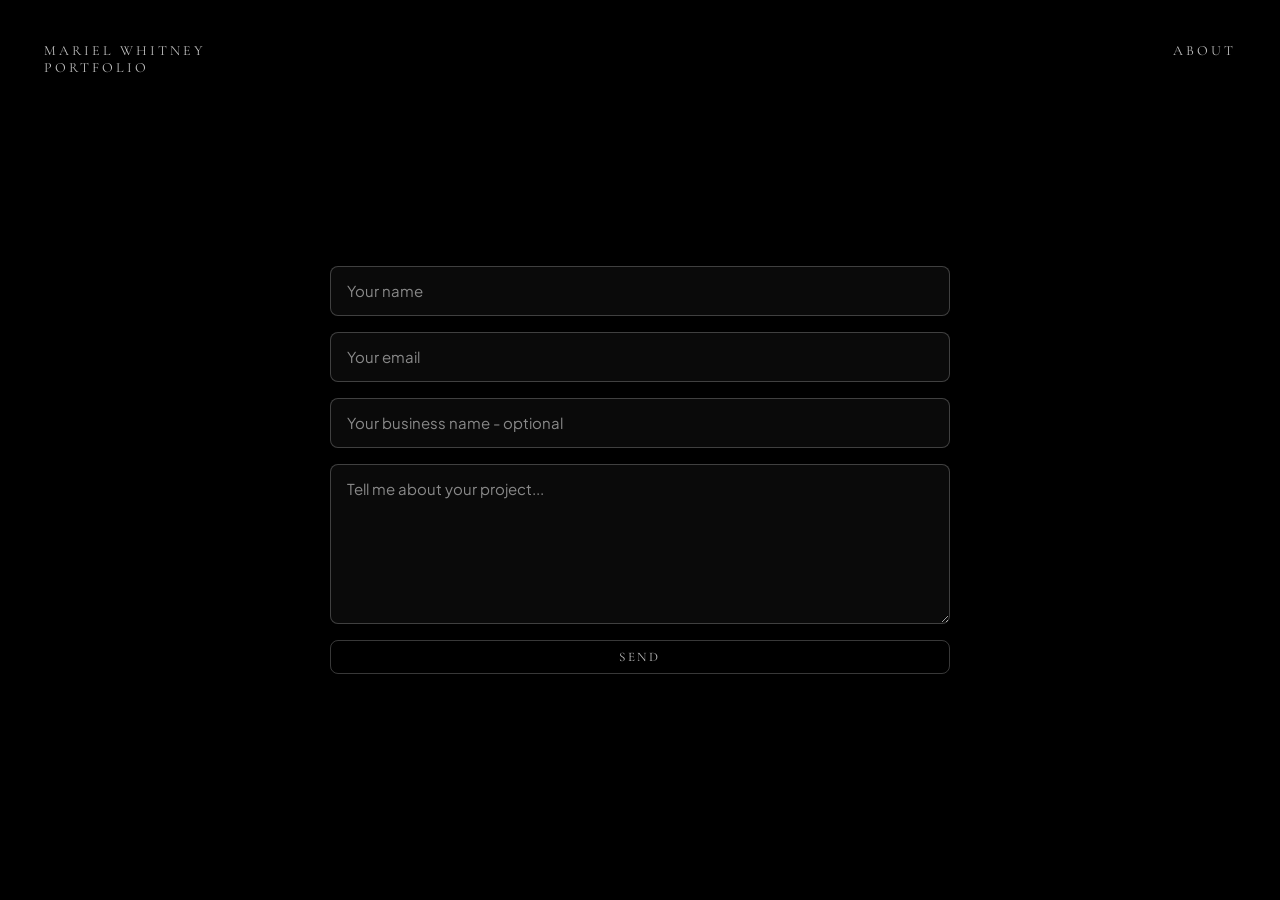
<file: form.html>
<!doctype html>
<html lang="en">
  <head>
    <meta charset="utf-8" />
    <meta name="viewport" content="width=device-width, initial-scale=1" />
    <link rel="preconnect" href="https://fonts.googleapis.com" />
    <link rel="preconnect" href="https://fonts.gstatic.com" crossorigin />
    <link
      href="https://fonts.googleapis.com/css2?family=Cormorant+Garamond:wght@400;500;600;700&family=Plus+Jakarta+Sans:wght@300;400;500;600&display=swap"
      rel="stylesheet"
    />
    <title>Contact — Mariel Whitney</title>

    <style>
      :root {
        --muted: rgba(255, 255, 255, 0.75);
      }

      * {
        box-sizing: border-box;
      }

      html,
      body {
        min-height: 100%;
      }

      html {
        -webkit-text-size-adjust: 100%;
      }

      body {
        margin: 0;
        background: #000;
        color: #fff;
      }

      header {
        position: fixed;
        left: 0;
        right: 0;
        top: 0;
        padding: 26px 28px;
        display: flex;
        justify-content: space-between;
        z-index: 7;
        pointer-events: none;
      }

      header a {
        pointer-events: auto;
        color: rgba(255, 255, 255, 0.75);
        font-family: "Cormorant Garamond", serif;
        font-size: 14px;
        letter-spacing: 0.22em;
        margin: 1rem;
        text-decoration: none;
        text-transform: uppercase;
      }

      header a:hover {
        color: #fff;
      }

      header a:first-child {
        max-width: 190px;
      }

      .contact-section {
        display: grid;
        min-height: 100vh;
        place-items: center;
        padding: 120px 20px 80px;
      }

      .contact-form {
        display: grid;
        gap: 16px;
        width: min(100%, 620px);
        margin: 0 auto;
      }

      .contact-form input,
      .contact-form textarea {
        width: 100%;
        border: 1px solid rgba(255, 255, 255, 0.22);
        border-radius: 8px;
        background: rgba(255, 255, 255, 0.04);
        color: #fff;
        font-family: "Plus Jakarta Sans", sans-serif;
        font-size: 15px;
        line-height: 1.35;
        padding: 14px 16px;
        outline: none;
      }

      .contact-form textarea {
        min-height: 160px;
        resize: vertical;
      }

      .contact-form input::placeholder,
      .contact-form textarea::placeholder {
        color: rgba(255, 255, 255, 0.52);
      }

      .contact-form input:focus,
      .contact-form textarea:focus {
        border-color: rgba(255, 255, 255, 0.7);
      }

      .contact-form button[type="submit"] {
        display: inline-flex;
        align-items: center;
        justify-content: center;
        padding: 8px 18px;
        border: 1px solid rgba(255, 255, 255, 0.22);
        border-radius: 8px;
        color: var(--muted);
        font-family: "Cormorant Garamond", serif;
        font-size: 13px;
        letter-spacing: 0.22em;
        text-decoration: none;
        text-transform: uppercase;
        transition:
          background 0.2s ease,
          color 0.2s ease,
          border-color 0.2s ease;
          background: transparent;
      }

      .contact-form button[type="submit"]:hover {
        border-color: #fff;
        color: #fff;
      }

      @media (max-width: 640px) {
        header {
          align-items: center;
          gap: 16px;
          padding: 26px 28px;
        }

        header a {
          margin: 1rem;
          font-size: 14px;
          letter-spacing: 0.22em;
          line-height: 1.2;
        }

        header a:first-child {
          max-width: 190px;
        }

        .contact-section {
          min-height: 100svh;
          padding: 104px 16px 40px;
          place-items: center;
        }

        .contact-form {
          gap: 14px;
        }

        .contact-form input,
        .contact-form textarea {
          font-size: 16px;
          padding: 14px;
        }

        .contact-form textarea {
          min-height: 180px;
        }

        .contact-form button {
          justify-self: stretch;
          width: 100%;
          min-height: 52px;
        }
      }

      @media (max-width: 360px) {
        header {
          padding-inline: 28px;
        }

        header a {
          font-size: 14px;
          letter-spacing: 0.22em;
        }

        header a:first-child {
          max-width: 160px;
        }

        .contact-section {
          padding-inline: 12px;
        }
      }
    </style>
  </head>

  <body>
    <header>
      <a href="index.html">Mariel Whitney Portfolio</a>
      <a href="about2.0.html">About</a>
    </header>

    <main class="contact-section" aria-label="Contact">
      <form action="https://formspree.io/f/xpqkoarg" method="POST" class="contact-form">
        <input
          type="text"
          name="name"
          placeholder="Your name"
          required
        />

        <input
          type="email"
          name="email"
          placeholder="Your email"
          required
        />

        <input
          type="business"
          name="business"
          placeholder="Your business name - optional"
        />

        <textarea
          name="message"
          placeholder="Tell me about your project..."
          required
        ></textarea>

        <button type="submit">Send</button>
      </form>
    </main>
  </body>
</html>
</file>
<file: styles.css>
@import url("https://fonts.googleapis.com/css2?family=Cormorant+Garamond:ital,wght@0,300..700;1,300..700&family=Raleway:ital,wght@0,100..900;1,100..900&display=swap");

body {
  font-family: "Raleway", sans-serif;
  font-optical-sizing: auto;
}

h1,
h2,
h3,
h4,
h5,
h6 {
  font-family: "Cormorant Garamond", serif;
  font-optical-sizing: auto;
}

header {
  position: fixed;
  left: 0;
  right: 0;
  top: 0;
  padding: 26px 28px;
  display: flex;
  justify-content: space-between;
  z-index: 7;
  pointer-events: none;
}

header a {
  font-family: "Cormorant Garamond", serif;
  pointer-events: auto;
  text-decoration: none;
  color: var(--muted, rgba(17, 17, 17, 0.6));
  font-size: 14px;
  letter-spacing: 0.22em;
  text-transform: uppercase;
  margin: 1rem;
}

header a:hover {
  color: var(--accent, #dfdfdf);
}

header a:first-child {
  max-width: 280px;
}

.zoom-section {
  position: relative;
  height: 200vh;
  background: transparent;
}

.zoom-sticky {
  position: sticky;
  top: 0;
  height: 100vh;
  display: grid;
  place-items: center;
  overflow: hidden;
  background: #fff;
}

.zoom-title {
  -webkit-text-stroke: 0.01px transparent;
}

.zoom-bg {
  position: absolute;
  inset: 0;
  width: 100%;
  height: 100%;
  object-fit: cover;
  opacity: var(--bgAlpha, 0);
  transform: scale(var(--bgScale, 1.05));
  will-change: opacity, transform;
  z-index: 0;
  overflow: hidden;
}

.zoom-word {
  position: relative;
  z-index: 2;
  margin: 0;
  text-align: center;
  color: transparent;
  background-size: cover;
  background-position: center;
  -webkit-background-clip: text;
  background-clip: text;
  line-height: 0.9;
  font-weight: 800;
  text-transform: uppercase;
  font-size: clamp(56px, 14vw, 220px);
  transform: scale(var(--wordScale, 1));
  transform-origin: center center;
  opacity: var(--wordAlpha, 1);
  will-change: transform, opacity;
  -webkit-text-stroke: 0.01px transparent;
}

.project-carousel {
  padding: 48px 0;
  overflow: hidden;
}

.carousel-track,
.project-list {
  display: flex;
  gap: 32px;
  width: max-content;
}

.carousel-track {
  animation: scrollProjects 60s linear infinite;
}

.project-carousel .project {
  position: relative;
  display: block;
  width: 320px;
  height: 200px;
  overflow: hidden;
  text-decoration: none;
  color: #fff;
  background-size: cover;
  background-position: center;
  filter: grayscale(1) contrast(1.05);
  transition:
    filter 300ms ease,
    transform 300ms ease;
}

.project-carousel .project:hover {
  filter: grayscale(0);
  transform: translateY(-4px);
}

.project-carousel .project::after {
  content: "";
  position: absolute;
  inset: 0;
  background: linear-gradient(
    to top,
    rgba(0, 0, 0, 0.65),
    rgba(0, 0, 0, 0.15)
  );
}

.project-carousel .project-title {
  font-family: "Cormorant Garamond", serif;
  position: absolute;
  top: 50%;
  left: 50%;
  transform: translate(-50%, -50%);
  z-index: 2;
  margin: 0;
  font-size: 1.5rem;
  text-align: center;
  text-transform: uppercase;
  color: #fff;
  text-shadow: 0 2px 10px rgba(0, 0, 0, 0.35);
}

.project-carousel .project-meta {
  display: none;
}

@keyframes scrollProjects {
  from {
    transform: translateX(0);
  }

  to {
    transform: translateX(-50%);
  }
}

@media (prefers-reduced-motion: reduce) {
  .carousel-track {
    animation: none;
  }
}

@media (max-width: 640px) {
  header {
    padding: 26px 28px;
  }

  .zoom-word {
    font-size: clamp(70px, 15vw, 250px);
    line-height: 1;
  }
}
</file>
